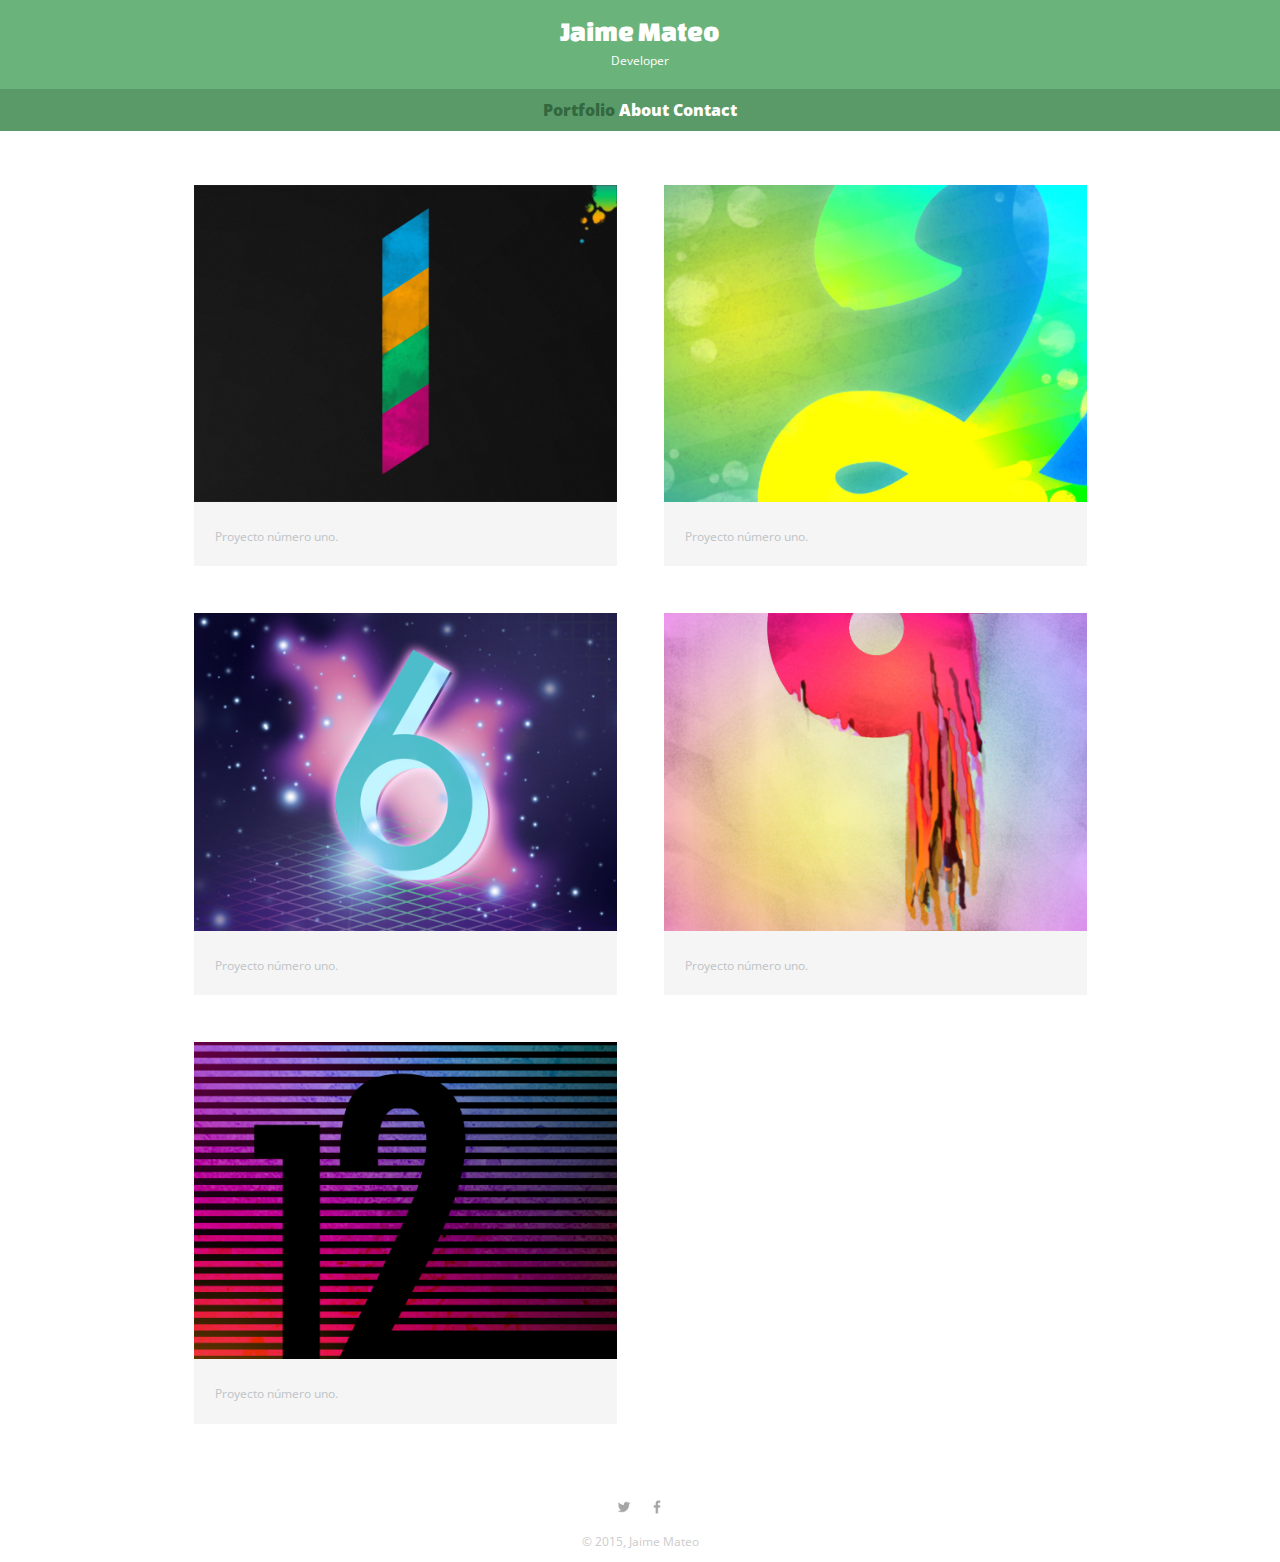
<file: index.html>
<!DOCTYPE html>
<html>

    <head>
        <meta charset="utf-8">
        <title>Jaime Mateo | Developer</title>
    		<meta name="description" content="Jaime Mateo's Portfolio">
        <link rel="stylesheet" href="css/normalize.css">
        <link href='https://fonts.googleapis.com/css?family=Changa+One|Open+Sans:400,400italic,700,700italic,800' rel='stylesheet' type='text/css'>
        <link rel="stylesheet" href="css/csscomun.css">
    </head>

    <body>
        <header>
                <a href="index.html" id="logo">
                  <h1>Jaime Mateo</h1>
                  <h2>Developer</h2>
                </a>
            <nav>
      				<ul>
      					<li><a href="index.html" target="_parent" class="selected">Portfolio</a></li>
      					<li><a href="about.html" target="_parent">About</a></li>
      					<li><a href="contact.html" target="_parent">Contact</a></li>
      				</ul>
            </nav>
        </header>


        <div id="wrapper">
            <section>
              <ul id="gallery">
                <li>
                  <a href="img/numbers-01.jpg" target="_parent">
                  <img src="img/numbers-01.jpg" alt= "">
                  <p>Proyecto número uno.</p>
                  </a>
                </li>
                <li>
                  <a href="img/numbers-02.jpg" target="_parent">
                  <img src="img/numbers-02.jpg" alt= "">
                  <p>Proyecto número uno.</p>
                  </a>
                </li>
                <li>
                  <a href="img/numbers-06.jpg" target="_parent">
                  <img src="img/numbers-06.jpg" alt= "">
                  <p>Proyecto número uno.</p>
                  </a>
                </li>
                <li>
                  <a href="img/numbers-09.jpg" target="_parent">
                  <img src="img/numbers-09.jpg" alt= "">
                  <p>Proyecto número uno.</p>
                  </a>
                </li>
                <li>
                  <a href="img/numbers-12.jpg" target="_parent">
                  <img src="img/numbers-12.jpg" alt= "">
                  <p>Proyecto número uno.</p>
                  </a>
                </li>
              </ul>
            </section>
        </div>

        <footer>
        		<a href="https://twitter.com/JaimeMateo_" target="_blank"><img src="img/twitter.png" alt="Twitter Logo" class="social-icon"></a>
        		<a href="http://linkd.in/1HNQbtZ" target="_blank"><img src="img/facebook.png" alt="Facebook Logo" class="social-icon"></a>
            <p>&copy; 2015, Jaime Mateo</p>
		    </footer>

    </body>

</html>
</file>
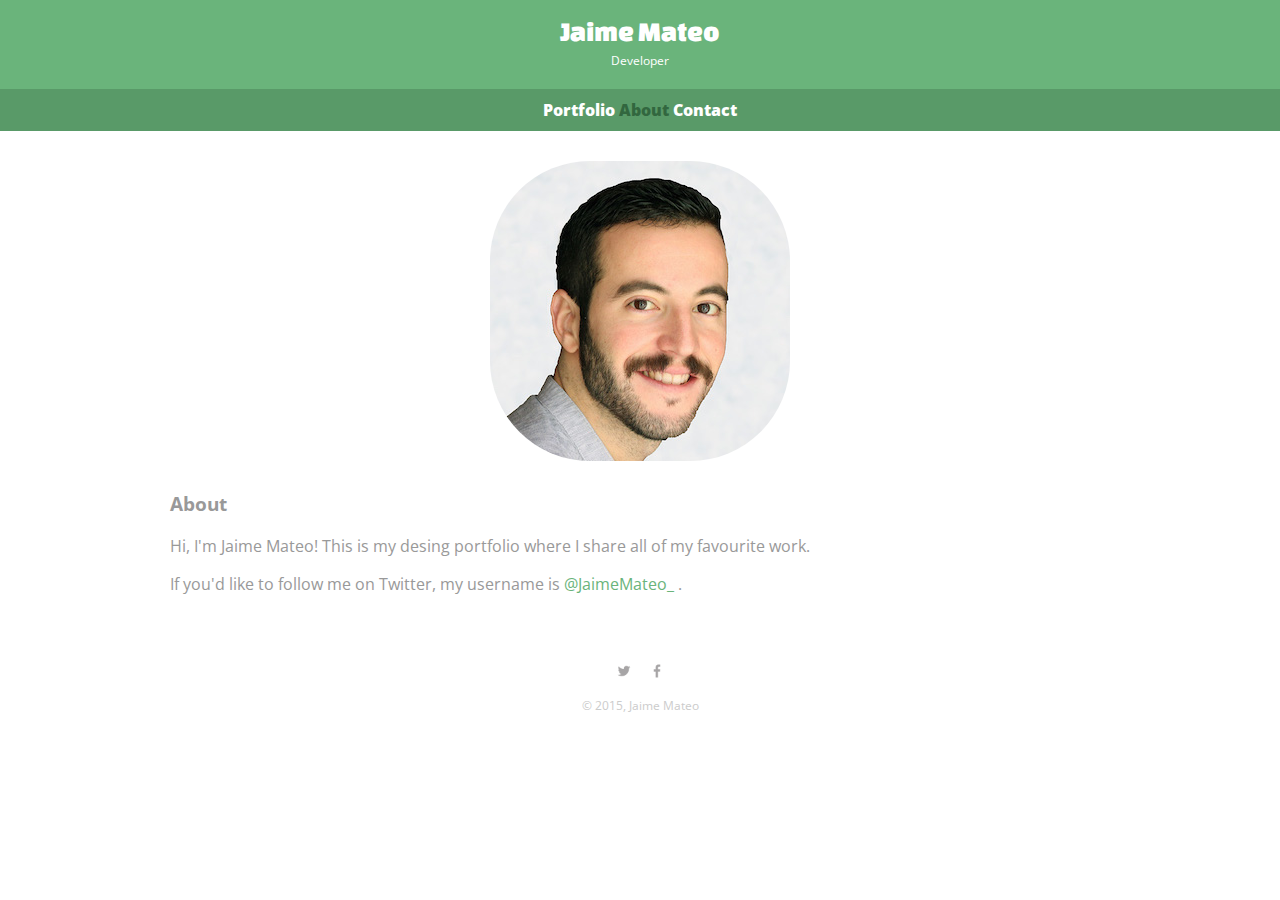
<file: about.html>
<!--About HTML page -->
<!DOCTYPE html>
<html>

    <head>
        <meta charset="utf-8">
        <title>Jaime Mateo | Developer</title>
    		<meta name="description" content="Jaime Mateo's Portfolio">
        <link rel="stylesheet" href="css/normalize.css">
        <link href='https://fonts.googleapis.com/css?family=Changa+One|Open+Sans:400,400italic,700,700italic,800' rel='stylesheet' type='text/css'>
        <link rel="stylesheet" href="css/csscomun.css">
    </head>

    <body>
        <header>
                <a href="index.html" id="logo">
                  <h1>Jaime Mateo</h1>
                  <h2>Developer</h2>
                </a>
            <nav>
      				<ul>
      					<li><a href="index.html" target="_parent">Portfolio</a></li>
      					<li><a href="about.html" target="_parent" class="selected">About</a></li>
      					<li><a href="contact.html" target="_parent">Contact</a></li>
      				</ul>
            </nav>
        </header>


        <div id="wrapper">
            <section>
              <img src="img/CV.jpg" alt="Photograph of Jaime Mateo" class="profile-photo">
              <h3>About</h3>
              <p>Hi, I'm Jaime Mateo! This is my desing portfolio where I share all of my favourite work.
              <p>If you'd like to follow me on Twitter, my username is <a href="https://twitter.com/JaimeMateo_" target="_blank"> @JaimeMateo_ </a>.</p>
            </section>
        </div>

        <footer>
        		<a href="https://twitter.com/JaimeMateo_" target="_blank"><img src="img/twitter.png" alt="Twitter Logo" class="social-icon"></a>
        		<a href="http://linkd.in/1HNQbtZ" target="_blank"><img src="img/facebook.png" alt="Facebook Logo" class="social-icon"></a>
            <p>&copy; 2015, Jaime Mateo</p>
		    </footer>

    </body>

</html>
</file>
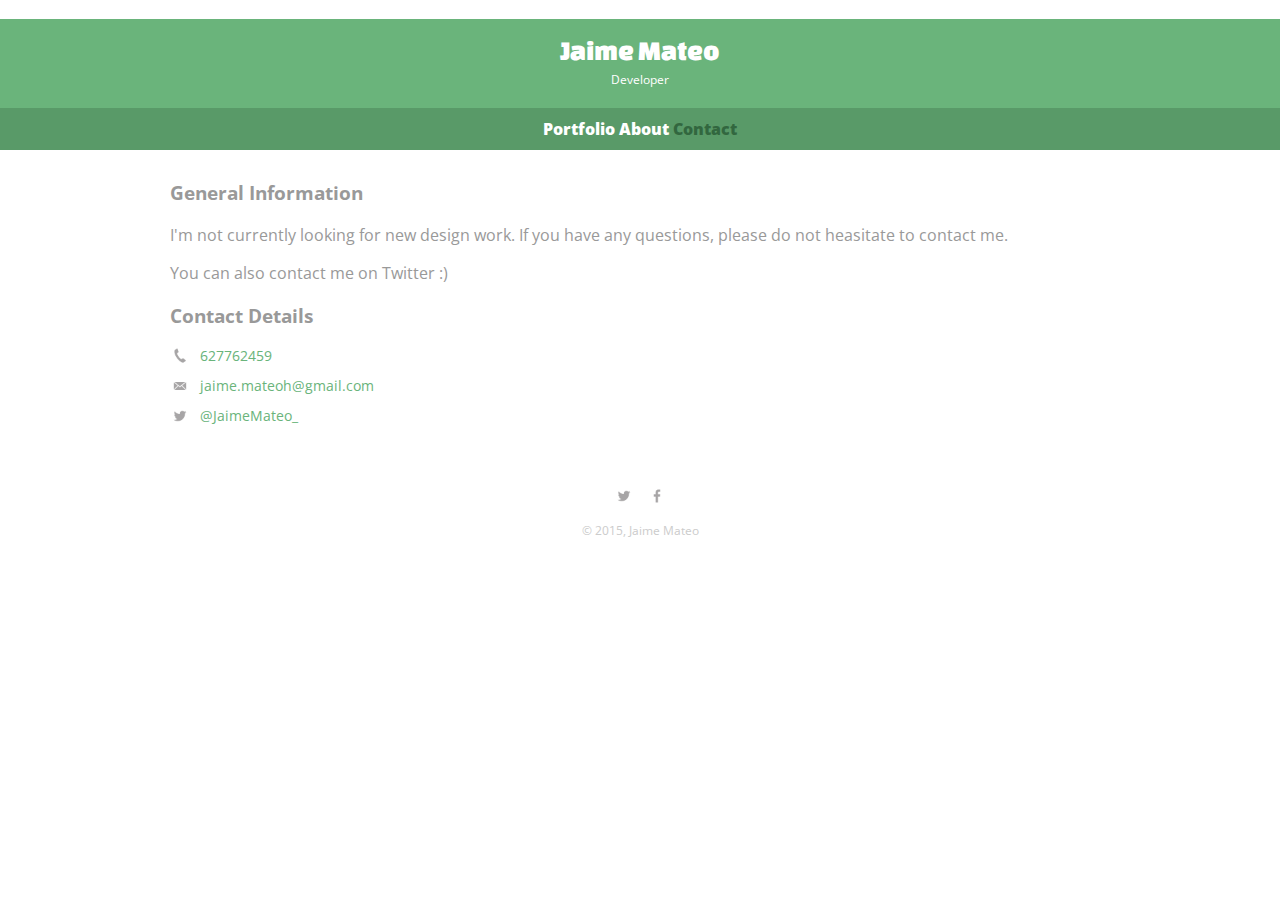
<file: contact.html>
<!-- Contact HTML page -->
<!--About HTML page -->
<!DOCTYPE html>
<html>

    <head>
        <meta charset="utf-8">
        <title>Jaime Mateo | Developer</title>
    		<meta name="description" content="Jaime Mateo's Portfolio">
        <link rel="stylesheet" href="css/normalize.css">
        <link href='https://fonts.googleapis.com/css?family=Changa+One|Open+Sans:400,400italic,700,700italic,800' rel='stylesheet' type='text/css'>
        <link rel="stylesheet" href="css/csscomun.css">
    </head>

    <body>
        <header>
                <a href="index.html" id="logo">
                  <h1>Jaime Mateo</h1>
                  <h2>Developer</h2>
                </a>
            <nav>
      				<ul>
      					<li><a href="index.html" target="_parent">Portfolio</a></li>
      					<li><a href="about.html" target="_parent">About</a></li>
      					<li><a href="contact.html" target="_parent" class="selected">Contact</a></li>
      				</ul>
            </nav>
        </header>


        <div id="wrapper">
            <section>
              <h3> General Information </h3>
              <p> I'm not currently looking for new design work. If you have any questions, please do not heasitate to contact me.</p>
              <p> You can also contact me on Twitter :)</p>
            </section>
            <section>
              <h3> Contact Details </h3>
              <ul class="contact-info">
                <li class="phone"><a href="tel:627762459">627762459</a></li>
                <li class="email"><a href="mailto:jaime.mateoh@gmail.com">jaime.mateoh@gmail.com</a></li>
                <li class="twitter"><a href="http://twitter.com/intent/tweet?screen_name=JaimeMateo_">@JaimeMateo_</a></li>
              </ul>
            </section>
        </div>

        <footer>
        		<a href="https://twitter.com/JaimeMateo_" target="_blank"><img src="img/twitter.png" alt="Twitter Logo" class="social-icon"></a>
        		<a href="http://linkd.in/1HNQbtZ" target="_blank"><img src="img/facebook.png" alt="Facebook Logo" class="social-icon"></a>
            <p>&copy; 2015, Jaime Mateo</p>
		    </footer>

    </body>

</html>
</file>
<file: css/csscomun.css>
/* Hoja de estilos CSS */


/********
 GENERAL
********/
body{
  font-family: 'Open Sans', sans-serif;

}

#wrapper{
  max-width: 940px;
  margin: 0 auto; /*To center*/
  padding: 0 5%;
}

a{
  text-decoration: none;
}

img{
  max-width: 100%; /*Tells the image to shrink in case we*/
}

/********
 HEADING
********/

header{
  float: left;
  margin: 0 0 30px 0; /*Top and clockwise, removes problem with the top margin*/
  padding: 5px 0 0 0; /**/
  width: 100%; /*This widget has to occupy all the window*/
}

#logo{
  text-align: center;
  margin: 0;
}

h1 {
  font-family: 'Changa One', sans-serif;
  margin: 15px 0;
  font-size: 1.75em; /*1em = 16px*/
  font-weight: normal;
  line-height: 0.8em; /*Space between letters*/
}

h2 {
  font-size: 0.75em; /*smaller value*/
  margin: -5px 0 0; /*the top, the left and right, the buttom. Only margin in the top*/
  font-weight: normal; /*unbold*/
}

/********
 NAVIGATION
********/

nav{
  text-align: center;
  padding: 10px 0;
  margin: 20px 0 0;
}

nav ul{
  list-style:none;
  margin: 0 10px;
  padding: 0;
}

nav li{
  display: inline-block; /*Sections, div etc move elements. paragraph doesn't do that*/

}

nav a{
  font-weight:800;
  padding: 15px, 10px:

}

/********
 FOOTER
********/

footer {
  font-size: 0.75em;
  text-align: center;
  clear: both;
  padding-top: 50px;
  color: #ccc;
}

.social-icon {
  width: 20px;
  height: 20px;
  margin: 0 5px;
}

/********
 PAGE PORTFOLIO
********/

#gallery{
  margin: 0;
  padding: 0;
  list-style: none; /*Delete the points*/

}

#gallery li {
  float: left; /*Image position is next to the previous*/
  width:45%; /*Images use 45% of the width of the window browser*/
  margin: 2.5%;
  background-color: #f5f5f5;
  color: #bdc3c7;
}

#gallery li a p{
  margin: 0;
  padding: 5%;
  font-size: 0.75em;
  color: #bdc3c7;
}

/********
 PAGE ABOUT
********/

.profile-photo {
  display: block;
  margin-right: auto;
  margin-left: auto;
  margin-bottom: 30px;
  border-radius: 100px;
  max-width: 100%;
}

/***************
 PAGE CONTACT
***************/

.contact-info {
  list-style: none;
  padding: 0;
  margin: 0;
  font-size: 0.9em;
}
.contact-info a{
  min-height: 20px;
  display: block;
  background-repeat: no-repeat;
  background-size: 20px 20px;
  padding: 0 0 0 30px;
  margin: 0 0 10px;
}
.contact-info li.phone a{
  background-image: url('../img/phone.png');
}
.contact-info li.email a{
  background-image: url('../img/mail.png');
}
.contact-info li.twitter a{
  background-image: url('../img/twitter.png');
}

/********
 COLORs
********/

body {
  background-color: #fff;
  color: #999;
}

header{
    background: #6ab47b;
    border-color: #599a68;
}

/* nav background on mobile */
nav {
  background: #599a68;
}

h1, h2 {
  color: #fff;
}

/* links */
a {
  color: #6ab47b;
}

/* nav link */
nav a, nav a:visited {
  color: #fff;
}

/* selected nav link */
nav a.selected, nav a:hover {
  color: #32673f;
}
</file>
